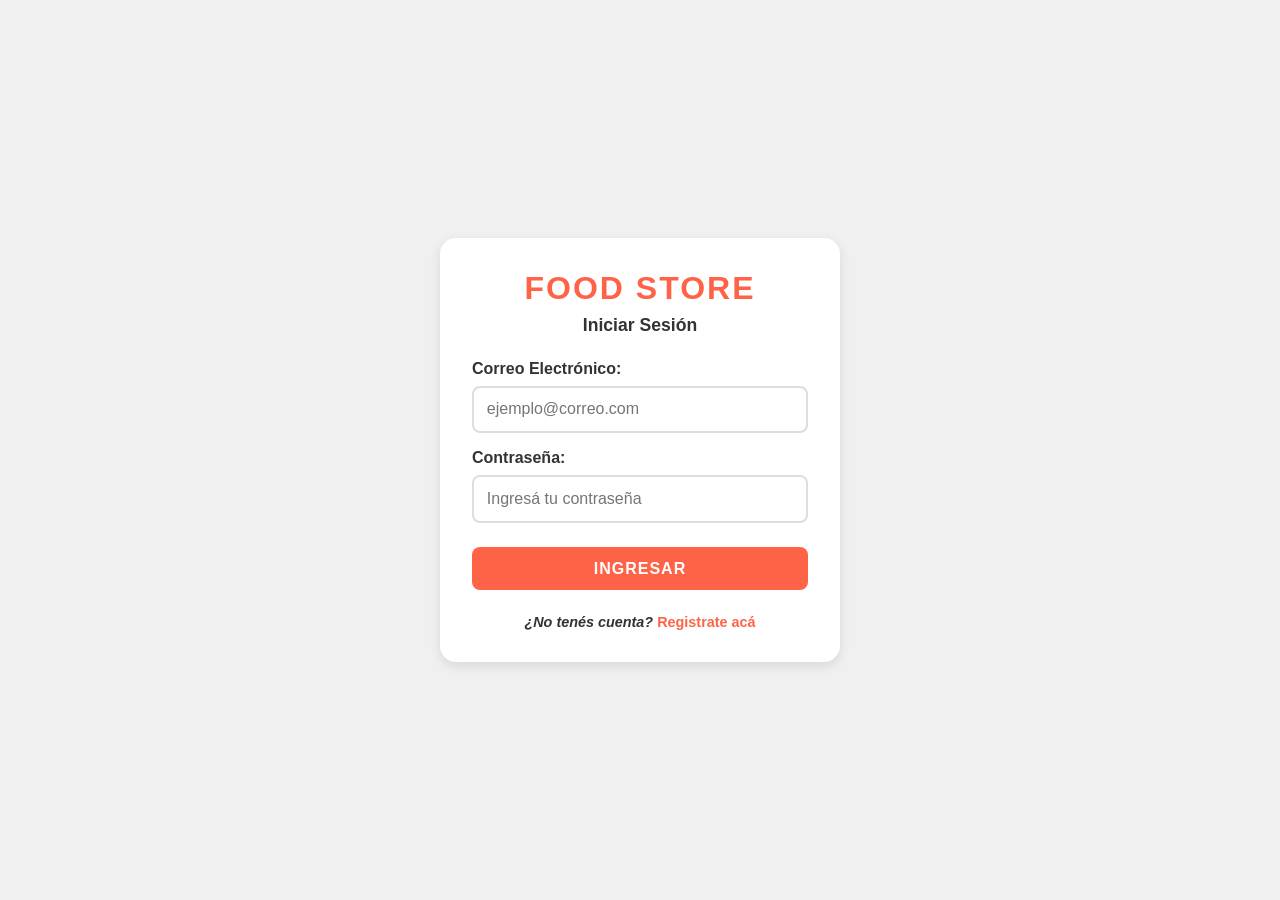
<file: frontend/login/login.html>
<!DOCTYPE html>
<html lang="es">

<head>
    <meta charset="UTF-8">
    <meta name="viewport" content="width=device-width, initial-scale=1.0">
    <title>Food Store - Iniciar Sesión</title>
    <!-- Vinculamos el CSS externo -->
    <link rel="stylesheet" href="login.css">
</head>

<body>

    <main class="contenedor-login">
        <div class="tarjeta-login">

            <h1 class="tarjeta-login__titulo">Food Store</h1>
            <h2 class="tarjeta-login__subtitulo">Iniciar Sesión</h2>

            <form class="formulario-login" action="#" method="post">

                <!-- Campo Email -->
                <label for="email" class="formulario-login__label">Correo Electrónico:</label>
                <input type="email" id="email" name="email" class="formulario-login__input"
                    placeholder="ejemplo@correo.com" required>

                <!-- Campo Contraseña -->
                <label for="password" class="formulario-login__label">Contraseña:</label>
                <input type="password" id="password" name="password" class="formulario-login__input"
                    placeholder="Ingresá tu contraseña" required>

                <!-- Botón de Ingreso -->
                <button type="submit" class="formulario-login__boton">Ingresar</button>

            </form>

            <!-- Pie de la tarjeta: Texto + Enlace -->
            <div class="tarjeta-login__pie">
                <span>¿No tenés cuenta?</span>
                <a href="#" class="tarjeta-login__registro">Registrate acá</a>
            </div>


        </div>
    </main>

</body>

</html>
</file>
<file: frontend/login/login.css>
/*:root es una pseudo-clase CSS que selecciona el elemento raíz (etiqueta <html> del documento (No lo leí en el PDF) */
/* Su gran utilidad es declarar variables globales */
:root {
    --color-primario: #ff6347;
    --color-fondo: #f0f0f0;
    --color-texto: #333;
    --color-blanco: #fff;
    --color-borde: #ddd;
    --color-focus: #ff4500;
}

/* Importante (hacer el reset)  "*" Afecta absolutamente a todos los elementos */
* {
    /* El margin de TODO */
    margin: 0;

    /* El padding de TODO */
    padding: 0;

    /* Se cambia la forma de calcular el tamaño total */
    box-sizing: border-box;
}

body {
    font-family: 'Segoe UI', Tahoma, Verdana, sans-serif;
    background-color: var(--color-fondo);
    color: var(--color-texto);
    /* Esto centrará la tarjeta */
    display: flex;
    justify-content: center;
    align-items: center;
    /* Se centra de manera vertical */
    min-height: 100vh;
}

.contenedor-login {
    /* Ocupa casi todo el ancho en celu, pero se limita en escritorio */
    width: 90%;
    /* Para que no sea una línea interminable */
    max-width: 400px;
}

.tarjeta-login {
    background-color: var(--color-blanco);
    padding: 2rem;
    border-radius: 1rem;
    /* Importante: Con rgba se puede controlar la opacidad */
    box-shadow: 0 4px 12px rgba(0, 0, 0, 0.1);
}

.tarjeta-login__titulo {
    text-transform: uppercase;
    text-align: center;
    font-size: 2rem;
    letter-spacing: 2px;
    color: var(--color-primario);
    margin-bottom: 0.5rem;
}

.tarjeta-login__subtitulo {
    text-align: center;
    color: var(--color-texto);
    font-size: 1.1rem;
    margin-bottom: 1.5rem;

}

.formulario-login__label {
    display: block;
    margin-bottom: 0.5rem;
    font-weight: 600;
    color: var(--color-texto);
}

.formulario-login__input {
    width: 100%;
    padding: 0.8rem;
    margin-bottom: 1rem;
    border: 2px solid var(--color-borde);
    border-radius: 0.5rem;
    font-size: 1rem;
    outline: none;
    /* Se saca el borde del navegador */
    transition: border-color 0.3s ease;
}

/* Pseudoclase :focus */
.formulario-login__input:focus {
    border-color: var(--color-focus);
}

.formulario-login__boton {
    width: 100%;
    padding: 0.8rem;
    background-color: var(--color-primario);
    color: var(--color-blanco);
    border: none;
    border-radius: 0.5rem;
    font-size: 1rem;
    font-weight: 700;
    text-transform: uppercase;
    letter-spacing: 1px;
    cursor: pointer;
    transition: background-color 0.3s ease, transform 0.1s ease;
    margin-top: 0.5rem;
}

/* Pseudoclase :hover */
.formulario-login__boton:hover {
    background-color: var(--color-focus);
    /* Efecto sutil de agrandar */
    transform: scale(1.02);
}

.tarjeta-login__pie {
    text-align: center;
    margin-top: 1.5rem;
    font-size: 0.9rem;
    color: var(--color-texto);
    font-style: italic;
    font-weight: 600;
}

.tarjeta-login__registro {
    color: var(--color-primario);
    font-style: normal;
    /* Anula la cursiva del pie */
    text-decoration: none;
    font-weight: 600;
}

.tarjeta-login__registro:hover {
    text-decoration: underline;
}
</file>
